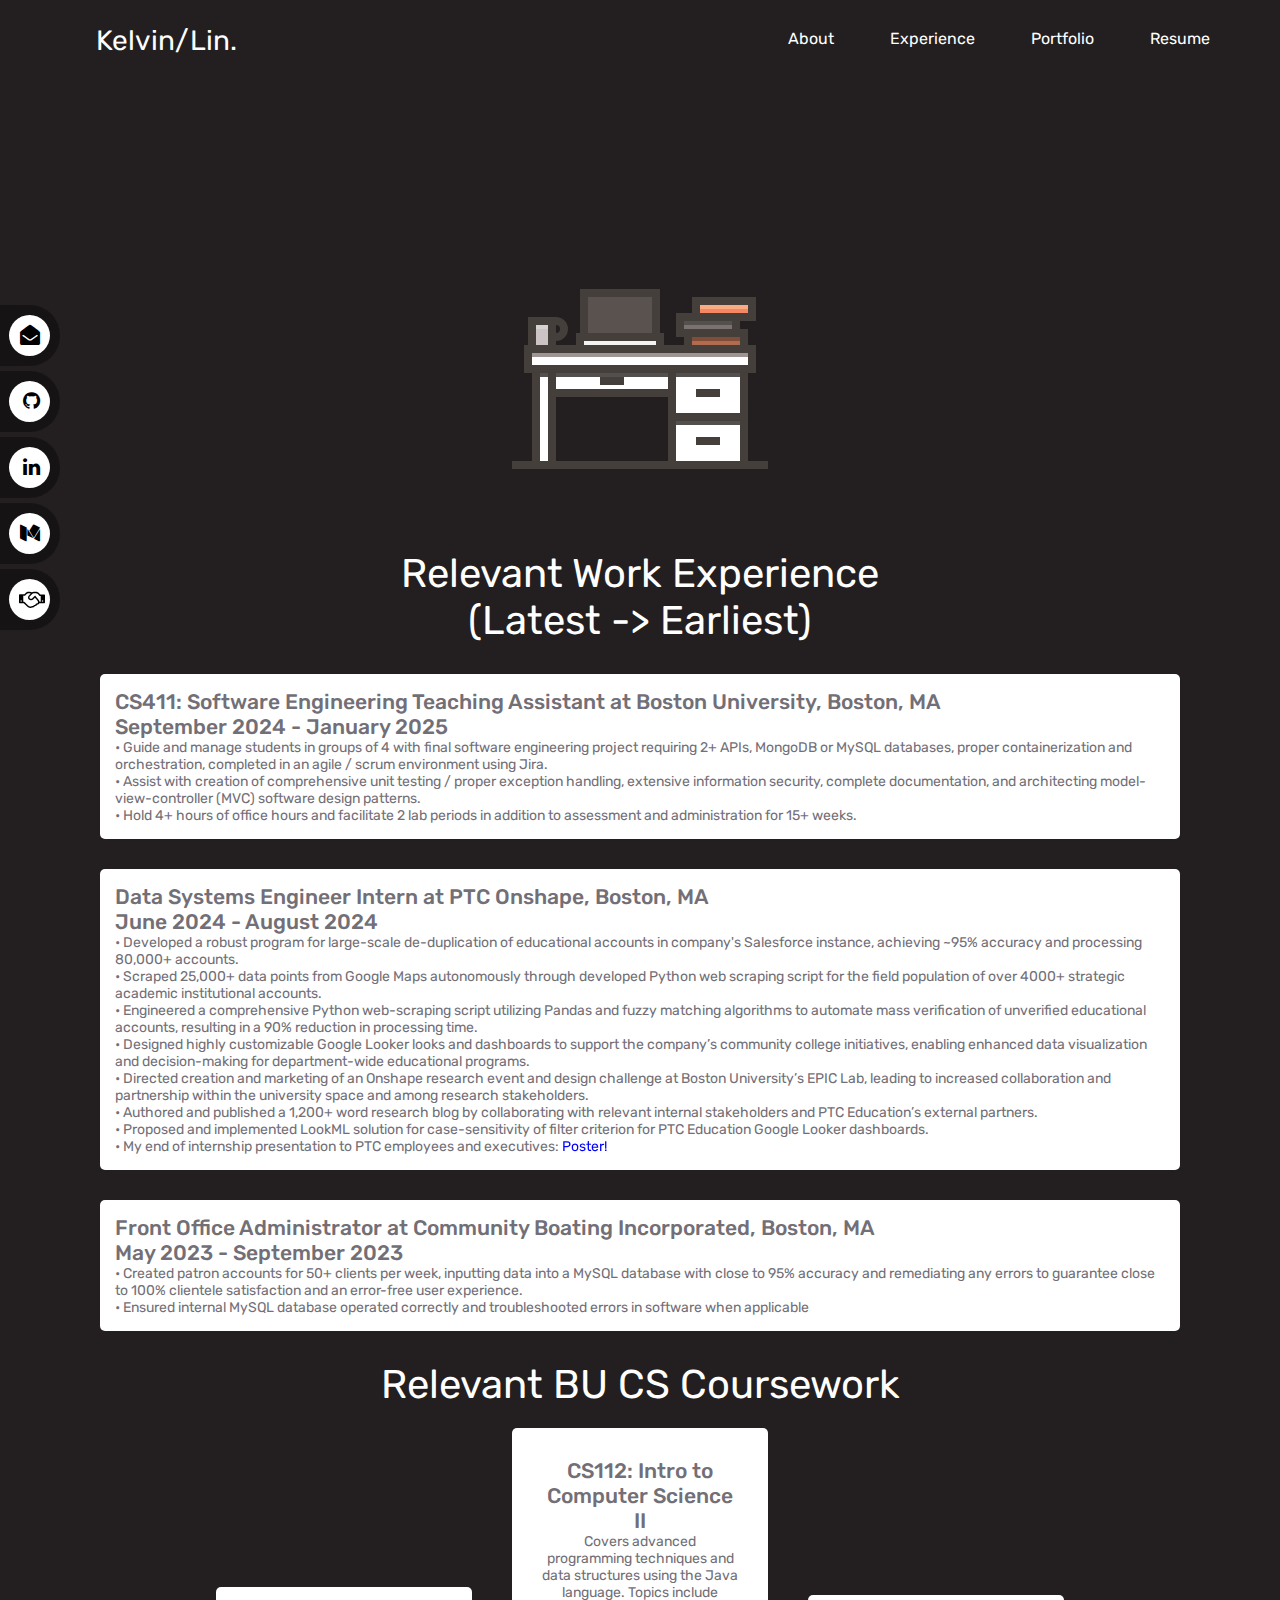
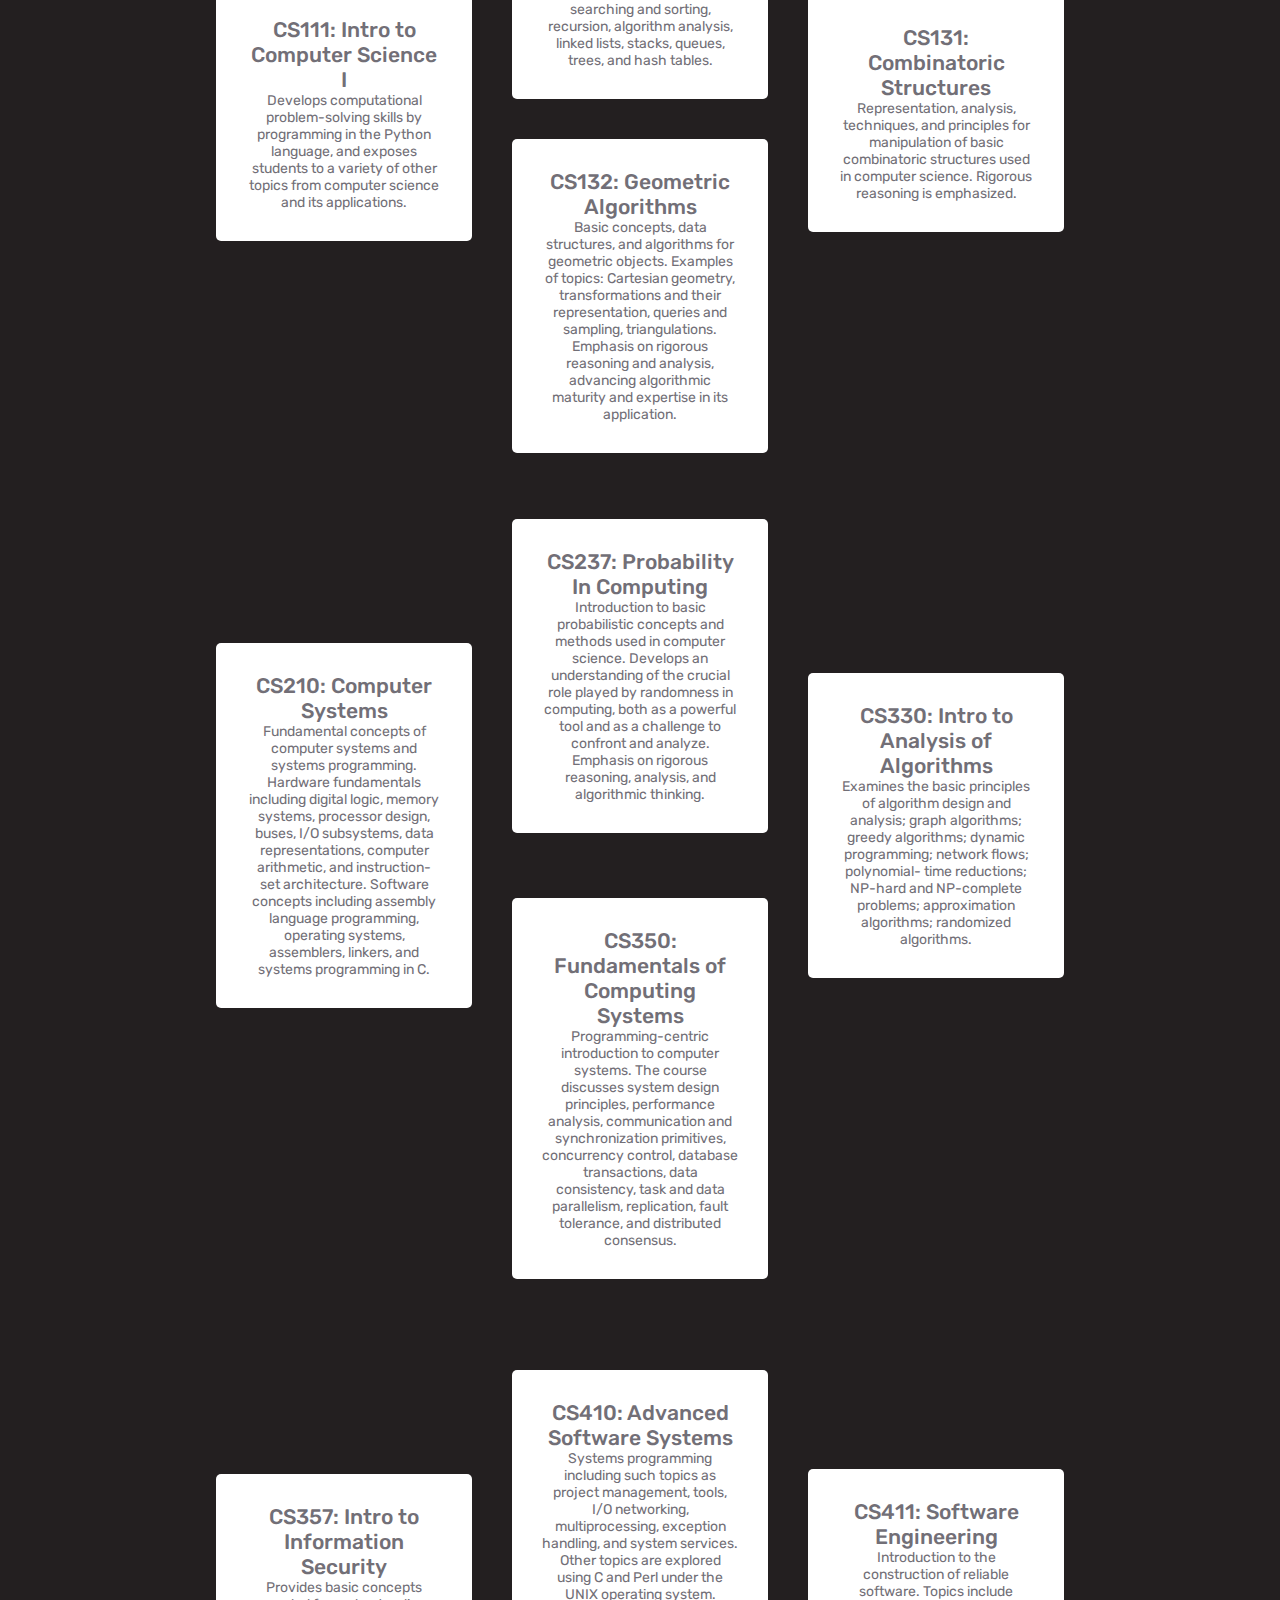
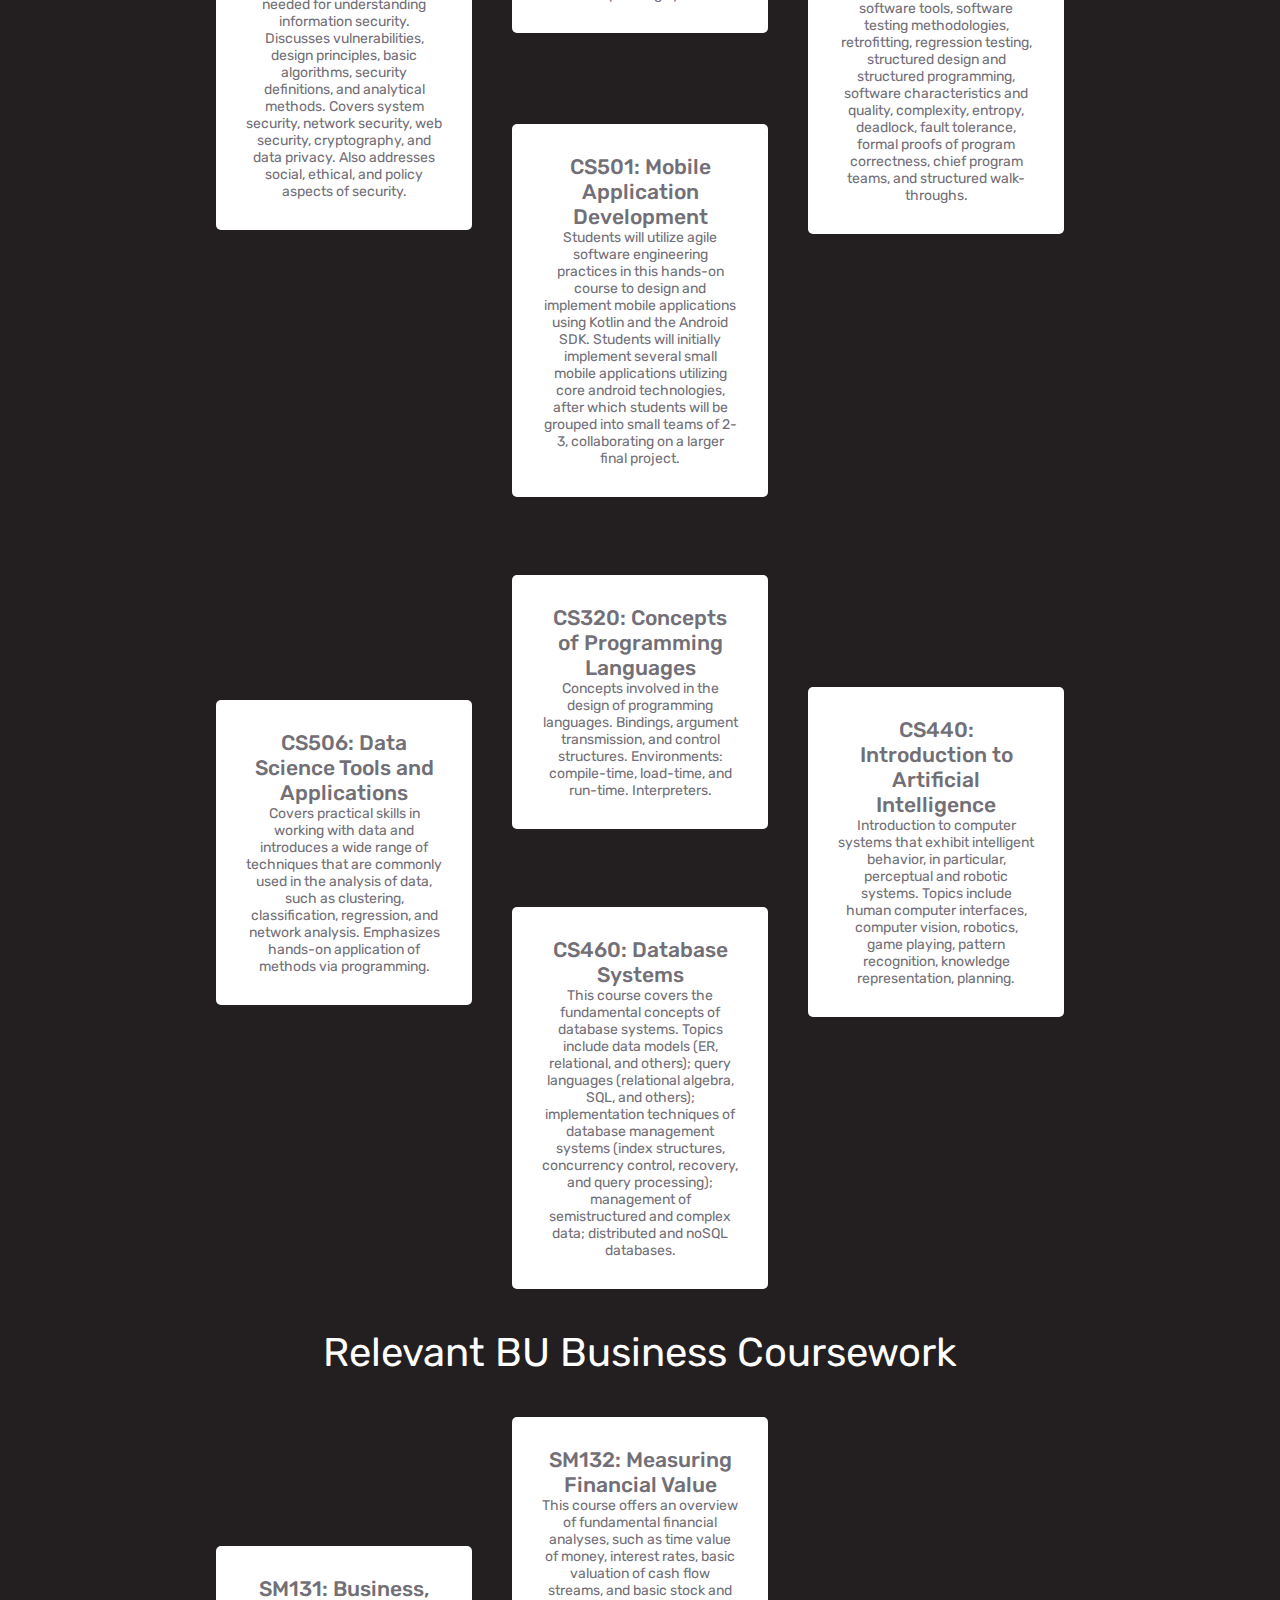
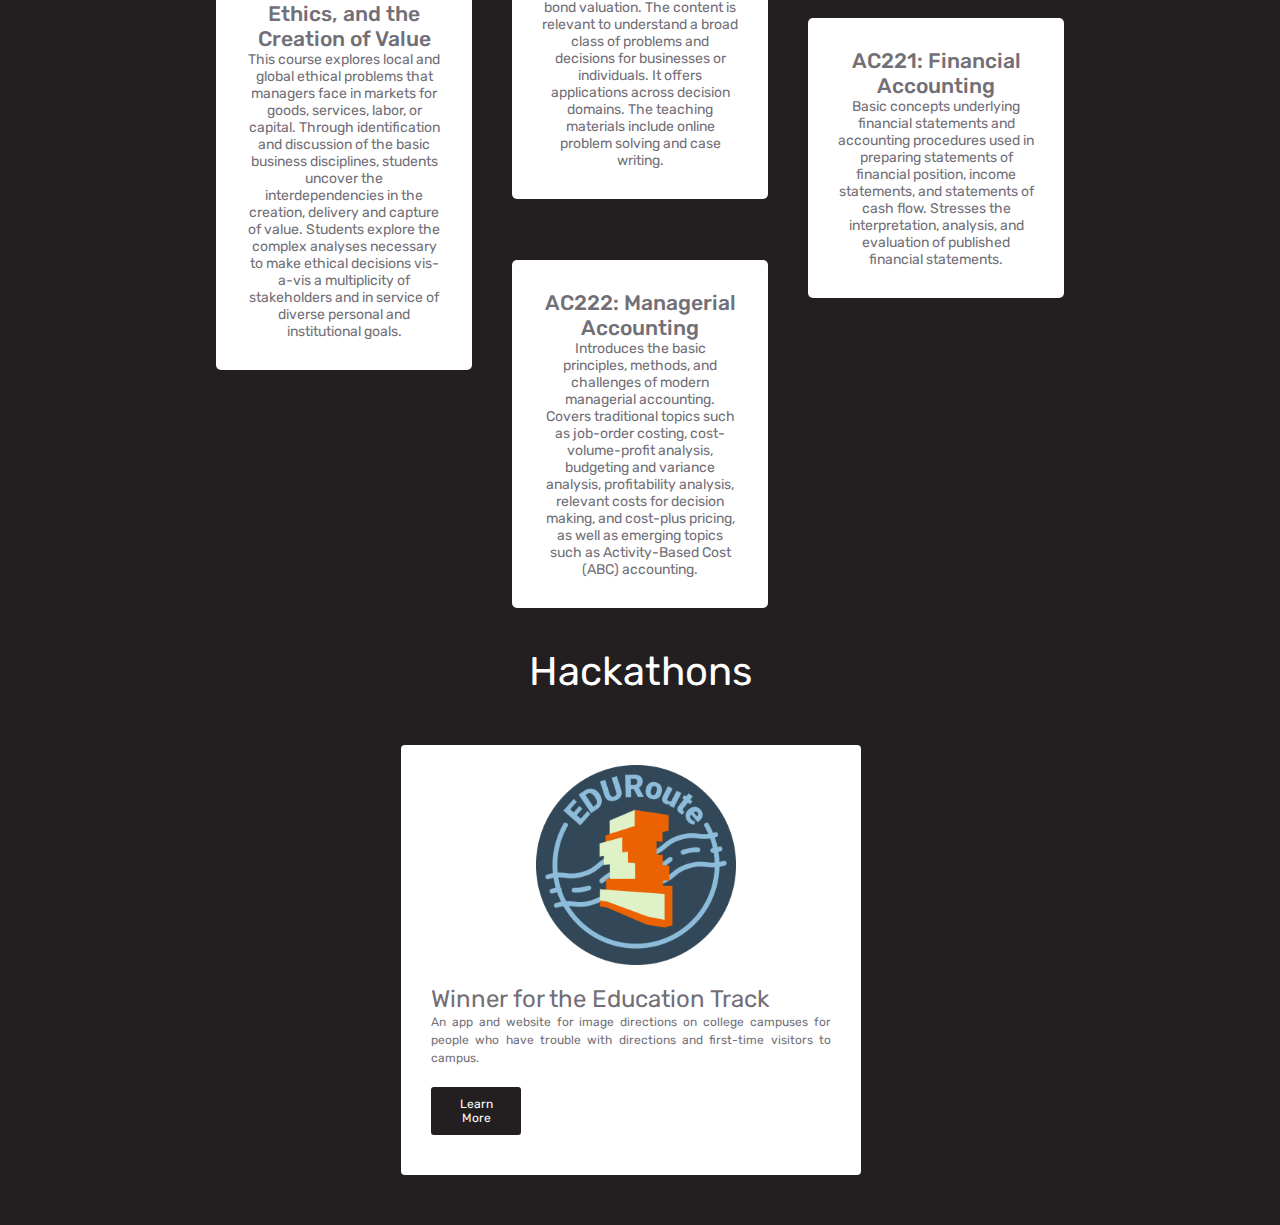
<file: experience.html>
<!DOCTYPE html>
<html>
    <head>
      <!-- Google tag (gtag.js) -->
<script async src="https://www.googletagmanager.com/gtag/js?id=G-7RBMQDHKVS"></script>
<script>
  window.dataLayer = window.dataLayer || [];
  function gtag(){dataLayer.push(arguments);}
  gtag('js', new Date());

  gtag('config', 'G-7RBMQDHKVS');
</script>
        <title>Experience</title>
        <link rel="icon" type="image/x-icon" href="resources/favicon_io/favicon.ico">
        <link href="./resources/css/index.css" type="text/css" rel="stylesheet">
        <link href="./resources/css/nav_bar.css" type="text/css" rel="stylesheet">
        <link rel="preconnect" href="https://fonts.googleapis.com">
        <link rel="preconnect" href="https://fonts.gstatic.com" crossorigin>
        <link href="https://fonts.googleapis.com/css2?family=Rubik&display=swap" rel="stylesheet">
        <link href=./resources/css/computer.css.map>
        <link href=./resources/css/computer.css>
        <link href="./resources/css/computer.css" type="text/css" rel="stylesheet">
        <link href="./resources/css/newton.css" type="text/css" rel="stylesheet">
        <link href="./resources/css/timeline.css.map">
        <link href="./resources/css/timeline.css">
        <link href="./resources/css/timeline.css" type="text/css" rel="stylesheet">
        <link href="./resources/css/timeline.css.map" type="text/css" rel="stylesheet">
        <link href="./resources/css/cards.css" type="text/css" rel="stylesheet">
        <link href="./resources/css/social_side.css" type="text/css" rel="stylesheet">
        <link href="./resources/css/desk.css" type="text/css" rel="stylesheet">
        <link href="./resources/css/experiencecards.css" type="text/css" rel="stylesheet">
        <link href="./resources/css/experience.css" type="text/css" rel="stylesheet">
        <link href="./resources/css/hackathoncards.css" type="text/css" rel="stylesheet">
        <link href="./resources/font-awesome-4.7.0/css/font-awesome.min.css" rel="stylesheet">
    </head>
    
    <nav class="social" style="z-index:30">
              <ul>
                  <li><a href="mailto:kelvin@bu.edu">Email<i class="fa fa-envelope-open"></i></a></li>
                <li><a href="https://github.com/KelvinLinBU">Github <i class="fa fa-github"></i></a></li>
                <li><a href="https://www.linkedin.com/in/kelvinlinbu/">Linkedin <i class="fa fa-linkedin"></i></a></li>
                <li><a href="https://medium.com/@kelvinlinBU">Medium <i class="fa fa-medium"></i></a></li>
                <li><a href="https://app.joinhandshake.com/stu/users/32590677">Handshake <i class="fa fa-handshake-o"></i></a></li>
                  </ul>
          </nav>
    <body>
        <div class="header">
            <div class="left-section">
                <a href="index.html">
                <button class="text-box-name">
                    Kelvin/Lin.
                </button>
                </a>
            </div>
            <div class="middle-section">
                    <a href="about.html">
                    <button class="About">
                        About
                    </button>  
                    </a>
                    <a href="experience.html">
                    <button class="Experience">
                        Experience
                    </button>
                    </a>
                    <a href="index.html#portfolio_section">
                    <button class="Portfolio">
                        Portfolio
                    </button>
                    </a>
                    <a href="./resources/Lin_Kelvin_Resume.pdf" download="Kelvin_Lin_Resume" class="Buttoncool">
                        Resume
                    </a>
            </div>
            <div class="right-section"></div>
    </div>
    <svg width="64" height="64" viewBox="0 0 64 64" fill="none" xmlns="http://www.w3.org/2000/svg">
        <g id="study">
        <rect width="64" height="64"/>
        <g id="smoke">
        <path id="smoke-2" d="M9 21L9.55279 19.8944C9.83431 19.3314 9.83431 18.6686 9.55279 18.1056L9 17L8.44721 15.8944C8.16569 15.3314 8.16569 14.6686 8.44721 14.1056L9 13" stroke="#ffffff"/>
        <path id="smoke-1" d="M6.5 22L7.05279 20.8944C7.33431 20.3314 7.33431 19.6686 7.05279 19.1056L6.5 18L5.94721 16.8944C5.66569 16.3314 5.66569 15.6686 5.94721 15.1056L6.5 14" stroke="#ffffff"/>
        </g>
        <g id="laptop">
        <rect id="laptop-base" x="17" y="28" width="20" height="3" fill="#F3F3F3" stroke="#453F3C" stroke-width="2"/>
        <rect id="laptop-screen" x="18" y="17" width="18" height="11" fill="#5A524E" stroke="#453F3C" stroke-width="2"/>
        <rect id="line-1" x="20" y="19" width="14" height="1" fill="#F78764"/>
        <rect id="line-2" x="20" y="21" width="14" height="1" fill="#F9AB82"/>
        <rect id="line-3" x="20" y="23" width="14" height="1" fill="#F78764"/>
        <rect id="line-4" x="20" y="25" width="14" height="1" fill="#F9AB82"/>
        </g>
        <g id="cup">
        <rect id="Rectangle 978" x="5" y="24" width="5" height="7" fill="#CCC4C4" stroke="#453F3C" stroke-width="2"/>
        <path id="Ellipse 416" d="M11 28C12.1046 28 13 27.1046 13 26C13 24.8954 12.1046 24 11 24" stroke="#453F3C" stroke-width="2"/>
        <rect id="Rectangle 996" x="6" y="25" width="3" height="1" fill="#D6D2D1"/>
        </g>
        <g id="books">
        <rect id="Rectangle 984" x="58" y="27" width="4" height="14" transform="rotate(90 58 27)" fill="#B16B4F" stroke="#453F3C" stroke-width="2"/>
        <rect id="Rectangle 985" x="56" y="23" width="4" height="14" transform="rotate(90 56 23)" fill="#797270" stroke="#453F3C" stroke-width="2"/>
        <rect id="Rectangle 986" x="60" y="19" width="4" height="14" transform="rotate(90 60 19)" fill="#F78764" stroke="#453F3C" stroke-width="2"/>
        <rect id="Rectangle 993" x="47" y="20" width="12" height="1" fill="#F9AB82"/>
        <rect id="Rectangle 994" x="43" y="24" width="12" height="1" fill="#54504E"/>
        <rect id="Rectangle 995" x="45" y="28" width="12" height="1" fill="#804D39"/>
        </g>
        <g id="desk">
        <rect id="Rectangle 973" x="4" y="31" width="56" height="5" fill="#ffffff" stroke="#453F3C" stroke-width="2"/>
        <rect id="Rectangle 987" x="10" y="36" width="30" height="6" fill="#ffffff" stroke="#453F3C" stroke-width="2"/>
        <rect id="Rectangle 975" x="6" y="36" width="4" height="24" fill="#ffffff" stroke="#453F3C" stroke-width="2"/>
        <rect id="Rectangle 974" x="40" y="36" width="18" height="24" fill="#ffffff" stroke="#453F3C" stroke-width="2"/>
        <line id="Line 129" x1="40" y1="48" x2="58" y2="48" stroke="#453F3C" stroke-width="2"/>
        <line id="Line 130" x1="22" y1="39" x2="28" y2="39" stroke="#453F3C" stroke-width="2"/>
        <line id="Line 142" x1="46" y1="42" x2="52" y2="42" stroke="#453F3C" stroke-width="2"/>
        <line id="Line 131" x1="46" y1="54" x2="52" y2="54" stroke="#453F3C" stroke-width="2"/>
        <rect id="Rectangle 988" x="11" y="37" width="28" height="1" fill="#54504E"/>
        <rect id="Rectangle 992" x="5" y="32" width="54" height="1" fill="#9E9492"/>
        <rect id="Rectangle 989" x="7" y="37" width="2" height="1" fill="#54504E"/>
        <rect id="Rectangle 990" x="41" y="37" width="16" height="1" fill="#54504E"/>
        <rect id="Rectangle 991" x="41" y="49" width="16" height="1" fill="#54504E"/>
        <line id="Line 143" y1="60" x2="64" y2="60" stroke="#453F3C" stroke-width="2"/>
        </g>
        </g>
        </svg>
        <div class="experiencecardscontainer1">
          
          
          <p class="university_coursework">
            Relevant Work Experience <br> (Latest -> Earliest)
          </p>
          <div class="workbox">
            <h2>CS411: Software Engineering Teaching Assistant at Boston University, Boston, MA <br> September 2024 - January 2025</h2>
            <p>
              • Guide and manage students in groups of 4 with final software engineering project requiring 2+ APIs, MongoDB or MySQL databases, proper containerization and orchestration, completed in an agile / scrum environment using Jira.<br>
• Assist with creation of comprehensive unit testing / proper exception handling, extensive information security, complete documentation, and architecting model-view-controller (MVC) software design patterns. <br>
• Hold 4+ hours of office hours and facilitate 2 lab periods in addition to assessment and administration for 15+ weeks.<br>
            </p>
            
          </div>
          
          <div class="workbox">
            <h2>Data Systems Engineer Intern at PTC Onshape, Boston, MA <br> June 2024 - August 2024</h2>
            <p>
              • Developed a robust program for large-scale de-duplication of educational accounts in company's Salesforce instance,
achieving ~95% accuracy and processing 80,000+ accounts. <br>
• Scraped 25,000+ data points from Google Maps autonomously through developed Python web scraping script for the
field population of over 4000+ strategic academic institutional accounts. <br>
• Engineered a comprehensive Python web-scraping script utilizing Pandas and fuzzy matching algorithms to automate
mass verification of unverified educational accounts, resulting in a 90% reduction in processing time.<br>
• Designed highly customizable Google Looker looks and dashboards to support the company’s community college
initiatives, enabling enhanced data visualization and decision-making for department-wide educational programs.<br>
• Directed creation and marketing of an Onshape research event and design challenge at Boston University’s EPIC Lab,
leading to increased collaboration and partnership within the university space and among research stakeholders.<br>
• Authored and published a 1,200+ word research blog by collaborating with relevant internal stakeholders and PTC
Education’s external partners.<br>
• Proposed and implemented LookML solution for case-sensitivity of filter criterion for PTC Education Google Looker dashboards. <br>
• My end of internship presentation to PTC employees and executives: <a href="resources/images/KelvinLinInternExpoPoster.png" download="KelvinLinExpoPoster.png" style="color: blue; cursor: pointer;position: relative; z-index: 1000;">Poster!</a>

            </p>
            
          </div>
          <div class="workbox">
            <h2>Front Office Administrator at Community Boating Incorporated, Boston, MA <br>
              
              May 2023 - September 2023 </h2>
            <p>
              • Created patron accounts for 50+ clients per week, inputting data into a MySQL database with close to 95% accuracy
and remediating any errors to guarantee close to 100% clientele satisfaction and an error-free user experience. <br>
• Ensured internal MySQL database operated correctly and troubleshooted errors in software when applicable
            </p>
            
          </div>
         
        </div>
        
        <div class="experiencecardscontainer">
          
          
          <p class="university_coursework">
            Relevant BU CS Coursework
          </p>
        <div class="row1-container">
            <div class="box box-down cyan">
              <h2>CS111: Intro to Computer Science I</h2>
              <p>Develops computational problem-solving skills by programming in the Python language, and exposes students to a variety of other topics from computer science and its applications.</p>
              
            </div>
        
            <div class="box red">
              <h2>CS112: Intro to Computer Science II</h2>
              <p>Covers advanced programming techniques and data structures using the Java language. Topics include searching and sorting, recursion, algorithm analysis, linked lists, stacks, queues, trees, and hash tables.</p>
              
            </div>
        
            <div class="box box-down blue">
              <h2>CS131: Combinatoric Structures</h2>
              <p>Representation, analysis, techniques, and principles for manipulation of basic combinatoric structures used in computer science. Rigorous reasoning is emphasized.</p>
            
            </div>
          </div>
          <div class="row2-container">
            <div class="box orange">
              <h2>CS132: Geometric Algorithms</h2>
              <p>Basic concepts, data structures, and algorithms for geometric objects. Examples of topics: Cartesian geometry, transformations and their representation, queries and sampling, triangulations. Emphasis on rigorous reasoning and analysis, advancing algorithmic maturity and expertise in its application.</p>
              
            </div>
          </div>
        </div>
        <div class="experiencecardscontainer">
          <div class="row1-container">
              <div class="box box-down cyan">
                <h2>CS210: Computer Systems</h2>
                <p>Fundamental concepts of computer systems and systems programming. Hardware fundamentals including digital logic, memory systems, processor design, buses, I/O subsystems, data representations, computer arithmetic, and instruction- set architecture. Software concepts including assembly language programming, operating systems, assemblers, linkers, and systems programming in C.</p>
                
              </div>
          
              <div class="box red">
                <h2>CS237: Probability In Computing</h2>
                <p>Introduction to basic probabilistic concepts and methods used in computer science. Develops an understanding of the crucial role played by randomness in computing, both as a powerful tool and as a challenge to confront and analyze. Emphasis on rigorous reasoning, analysis, and algorithmic thinking.</p>
                
              </div>
          
              <div class="box box-down blue">
                <h2>CS330: Intro to Analysis of Algorithms</h2>
                <p>Examines the basic principles of algorithm design and analysis; graph algorithms; greedy algorithms; dynamic programming; network flows; polynomial- time reductions; NP-hard and NP-complete problems; approximation algorithms; randomized algorithms.</p>
                
              </div>
            </div>
            <div class="row2-container">
              <div class="box orange">
                <h2>CS350: Fundamentals of Computing Systems</h2>
                <p>Programming-centric introduction to computer systems. The course discusses system design principles, performance analysis, communication and synchronization primitives, concurrency control, database transactions, data consistency, task and data parallelism, replication, fault tolerance, and distributed consensus.</p>
                
              </div>
            </div>
          </div>
          <div class="experiencecardscontainer">
            <div class="row1-container">
                <div class="box box-down cyan">
                  <h2>CS357: Intro to Information Security</h2>
                  <p>Provides basic concepts needed for understanding information security. Discusses vulnerabilities, design principles, basic algorithms, security definitions, and analytical methods. Covers system security, network security, web security, cryptography, and data privacy. Also addresses social, ethical, and policy aspects of security.</p>
                  
                </div>
            
                <div class="box red">
                  <h2>CS410: Advanced Software Systems</h2>
                  <p>Systems programming including such topics as project management, tools, I/O networking, multiprocessing, exception handling, and system services. Other topics are explored using C and Perl under the UNIX operating system. </p>
                  
                </div>
            
                <div class="box box-down blue">
                  <h2>CS411: Software Engineering</h2>
                  <p>Introduction to the construction of reliable software. Topics include software tools, software testing methodologies, retrofitting, regression testing, structured design and structured programming, software characteristics and quality, complexity, entropy, deadlock, fault tolerance, formal proofs of program correctness, chief program teams, and structured walk-throughs.</p>
                  
                </div>
              </div>
              <div class="row2-container">
                <div class="box orange">
                  <h2>CS501: Mobile Application Development</h2>
                  <p>Students will utilize agile software engineering practices in this hands-on course to design and
                    implement mobile applications using Kotlin and the Android SDK. Students will initially
                    implement several small mobile applications utilizing core android technologies, after which
                    students will be grouped into small teams of 2-3, collaborating on a larger final project.</p>
                 
                </div>
              </div>
            </div>
            <div class="experiencecardscontainer">
              <div class="row1-container">
                  <div class="box box-down cyan">
                    <h2>CS506: Data Science Tools and Applications</h2>
                    <p>Covers practical skills in working with data and introduces a wide range of techniques that are commonly used in the analysis of data, such as clustering, classification, regression, and network analysis. Emphasizes hands-on application of methods via programming.</p>
                    
                  </div>
              
                  <div class="box red">
                    <h2>CS320: Concepts of Programming Languages</h2>
                    <p>Concepts involved in the design of programming languages. Bindings, argument transmission, and control structures. Environments: compile-time, load-time, and run-time. Interpreters.</p>
                    
                  </div>
              
                  <div class="box box-down blue">
                    <h2>CS440: Introduction to Artificial Intelligence</h2>
                    <p>Introduction to computer systems that exhibit intelligent behavior, in particular, perceptual and robotic systems. Topics include human computer interfaces, computer vision, robotics, game playing, pattern recognition, knowledge representation, planning.</p>
                    
                  </div>
                </div>
                <div class="row2-container">
                  <div class="box orange">
                    <h2>CS460: Database Systems</h2>
                    <p>This course covers the fundamental concepts of database systems. Topics include
                      data models (ER, relational, and others); query languages (relational algebra, SQL,
                      and others); implementation techniques of database management systems (index
                      structures, concurrency control, recovery, and query processing); management of
                      semistructured and complex data; distributed and noSQL databases.</p>
                    
                  </div>
                </div>
              </div>
              <div class="experiencecardscontainer">
                <p class="university_coursework" style="margin-top: 20px;">
                  Relevant BU Business Coursework
                </p>
              <div class="row1-container">
                  <div class="box box-down cyan">
                    <h2>SM131: Business, Ethics, and the Creation of Value</h2>
                    <p>This course explores local and global ethical problems that managers face in markets for goods, services, labor, or capital. Through identification and discussion of the basic business disciplines, students uncover the interdependencies in the creation, delivery and capture of value. Students explore the complex analyses necessary to make ethical decisions vis-a-vis a multiplicity of stakeholders and in service of diverse personal and institutional goals.</p>
                    
                  </div>
              
                  <div class="box red">
                    <h2>SM132: Measuring Financial Value</h2>
                    <p>This course offers an overview of fundamental financial analyses, such as time value of money, interest rates, basic valuation of cash flow streams, and basic stock and bond valuation. The content is relevant to understand a broad class of problems and decisions for businesses or individuals. It offers applications across decision domains. The teaching materials include online problem solving and case writing.</p>
                    
                  </div>
              
                  <div class="box box-down blue">
                    <h2>AC221: Financial Accounting</h2>
                    <p>Basic concepts underlying financial statements and accounting procedures used in preparing statements of financial position, income statements, and statements of cash flow. Stresses the interpretation, analysis, and evaluation of published financial statements.

                    </p>
                  
                  </div>
                </div>
                <div class="row2-container">
                  <div class="box orange">
                    <h2>AC222: Managerial Accounting</h2>
                    <p>Introduces the basic principles, methods, and challenges of modern managerial accounting. Covers traditional topics such as job-order costing, cost-volume-profit analysis, budgeting and variance analysis, profitability analysis, relevant costs for decision making, and cost-plus pricing, as well as emerging topics such as Activity-Based Cost (ABC) accounting.</p>
                    
                  </div>
                </div>
              </div>
              <p class="university_coursework" style="margin-top: 20px;">
                Hackathons
              </p>
              <div class="hackcontainer">
                <div class="hacksquare">
                  <img src="./resources/images/eduroute logo.png" style="height:200px; margin-right: 125px; margin-top: 20px;;">
               <div class="hackh1">Winner for the Education Track</div>
                  <p class="hackp">An app and website for image directions on college campuses for people who have trouble with directions and first-time visitors to campus.</p>
        
               <div><a href="https://devpost.com/software/eduroute" target="_" class="hackbutton">Learn More</a></div>
                </div>
                
                
                
                </div>
                
                  
                
                
              </div> 
              <script>
                var animateButton = function(e) {
                    
                    // Reset animation
                    e.target.classList.remove('animate');
        
                    // Trigger the animation
                    e.target.classList.add('animate');
                    setTimeout(function() {
                        e.target.classList.remove('animate');
                    }, 700);
                };
        
                // Attach the event listener to the button(s)
                var bubblyButtons = document.getElementsByClassName('Buttoncool');
        
                for (var i = 0; i < bubblyButtons.length; i++) {
                    bubblyButtons[i].addEventListener('click', animateButton);
                }
            </script>   
    </body>
</file>
<file: resources/css/index.css>
.computer{
  position: absolute;

  width: 500px;
  height: 500px;
  z-index: 30;
}
.portfolio_text{
  font-family: Rubik;
  font-size: 60px;
  color:#ffffff;
  text-align: center;
  margin-top: 105px;
}

.computer_text{
  font-size: 30px;
  color: white;
  font-family: Rubik;
  margin-top: 600px;
  text-align: center;
  width:100%;
  padding-right: 75px;
  padding-left: 75px;
  height: 250px;
  
}

#down {
  margin-top: 100%;
  padding-bottom: 25%;
  scroll-behavior: smooth;
 }
</file>
<file: resources/css/nav_bar.css>
.header {
    height: 80px;
    display: flex;
    flex-direction: row;
    justify-content: space-between;
    width: 100%;
    background: #231f20;
    position: fixed;
    top: 0;
    left: 0;
    right: 0;
    z-index: 100;
    padding: 0 20px;
    box-sizing: border-box;
}

.left-section {
    display: flex;
    align-items: center;
    color: white;
    margin-right: auto; /* Pushes the middle-section to the right */
}

.middle-section {
    flex: 1 1 auto; /* Allows to grow and shrink */
    display: flex;
    align-items: center;
    color: white;
    justify-content: center; /* Center the content */
    margin-left: 520px; /* Add margin between left and middle sections */
    margin-right: 20px; /* Add margin between middle and right sections */
}

.right-section {
    display: flex;
    align-items: center;
    justify-content: center;
    color: white;
    margin-left: auto; /* Pushes the right-section to the end */
}

/* Responsive adjustments */
@media screen and (max-width: 1200px) {
    .middle-section {
        margin-left: 10px; /* Reduce margin on smaller screens */
        margin-right: 10px;
    }
    
    .header {
        padding: 0 10px; /* Reduce padding for smaller screens */
    }
}

@media screen and (max-width: 480px) {
    .middle-section {
        margin-left: 5px; /* Further reduce margin on very small screens */
        margin-right: 5px;
    }
}

.text-box-name {
    margin-left: 50px;
    font-size: 28px; 
    font-family: Rubik;
    vertical-align: left;
    border: 0px;
    color: rgb(255, 255, 255);
    padding-left: 10px;
    padding-right: 5px;
    background: #231f20;
    height: 40px;
    width: 187.91px;
    cursor: pointer;
    position: relative; /* Required for the before pseudo-element */
    overflow: hidden; /* Ensures the underline stays within bounds */
    transition: color .3s; /* Smooth transition for the color */
}

.text-box-name:active {
    color: rgb(192, 192, 192); /* Color change on active state */
}

/* Hover underline effect */
.text-box-name:before {
    content: "";
    position: absolute;
    inset: calc(100% - 3px) 0 0 0; /* 3px = the thickness of the underline */
    background: #ce4f20; /* The color of the underline */
    scale: 0 1; /* Start with no scale on X-axis */
    transition: scale .3s, translate 0s .3s; /* Animation properties */
}

.text-box-name:hover:before {
    scale: 1; /* Expand the underline */
    translate: 0; /* Reset translation */
    transition: .3s; /* Timing for the animation */
}



.About {
    font-family: Rubik;
    font-size: 16px;
    color: white;
    margin-right: 20px;
    background: #231f20;
    border: none;
    cursor: pointer;
    padding: 0 .5em .25em;
    position: relative; /* Required for the before pseudo-element */
    overflow: hidden;   /* Required for the before pseudo-element */
    transition: color .3s; /* Smooth transition for the color */
}

.About:hover {
    color: #fff; /* Change text color on hover */
}

.About:before {
    content: "";
    position: absolute;
    inset: calc(100% - 3px) 0 0 0; /* 3px = the thickness */
    background: #ce4f20; /* the color of the underline */
    scale: 0 1; /* Start with no scale on X-axis */
    transition: scale .3s, translate 0s .3s; /* Animation properties */
}

.About:hover:before {
    scale: 1; /* Expand the underline */
    translate: 0; /* Reset translation */
    transition: .3s; /* Timing for the animation */
}

.About:active {
    color: rgb(192, 192, 192); /* Color change on active state */
}



.Contact{
    font-family: Rubik;
    font-size: 16px;
    color: white;
   
    margin-left: 20px;
    margin-right: 20px;
    background: #231f20;
    border:none;
    cursor: pointer;
}

.Contact:active{
    color: rgb(192, 192, 192);
}

body {
    font-size: 16px;
    font-family: 'Helvetica', 'Arial', sans-serif;
    text-align: center;
    background-color: #f8faff;
}

.Buttoncool {
    font-family: Rubik;
    font-size: 16px;
    color: white;
    background: #231f20;
    border: none;
    cursor: pointer;
    padding: 0 .5em .25em;
    position: relative;
    overflow: hidden;
    margin-left: 20px;
    margin-right: 20px;
    transition: color .3s, transform 0.3s;
}

.Buttoncool:focus {
    outline: 0;
}

.Buttoncool:active {
    color: rgb(192, 192, 192); /* Color change on active state */
    transform: scale(0.9); /* Scale down slightly when active */
}

/* Full underline animation with transition */
.Buttoncool:before {
    content: "";
    position: absolute;
    inset: calc(100% - 3px) 0 0 0; /* 3px = thickness of the underline */
    background: #ce4f20; /* Color of the underline */
    scale: 0 1; /* Initial scale, hidden */
    transition: scale .3s, translate 0s .3s; /* Added transition for smooth animation */
}

.Buttoncool:hover:before {
    scale: 1; /* Expand the underline */
    translate: 0; /* Reset translation */
    transition: .3s; /* Timing for the animation */
}

/* Bubble animation */
.Buttoncool:before,
.Buttoncool:after {
    position: absolute;
    content: '';
    display: block;
    width: 140%;
    height: 100%;
    left: -20%;
    z-index: 30; /* Ensure bubbles are visible behind text */
    transition: all ease-in-out 0.5s;
    background-repeat: no-repeat;
}

.Buttoncool:before {
    display: none;
    top: -75%;
    background-image: radial-gradient(circle, #ffffff 20%, transparent 20%),
      radial-gradient(circle, transparent 20%, #ffffff 20%, transparent 30%),
      radial-gradient(circle, #ffffff 20%, transparent 20%),
      radial-gradient(circle, #ffffff 20%, transparent 20%),
      radial-gradient(circle, transparent 10%, #ffffff 15%, transparent 20%),
      radial-gradient(circle, #ffffff 20%, transparent 20%),
      radial-gradient(circle, #ffffff 20%, transparent 20%),
      radial-gradient(circle, #ffffff 20%, transparent 20%),
      radial-gradient(circle, #ffffff 20%, transparent 20%);
    background-size: 10% 10%, 20% 20%, 15% 15%, 20% 20%, 18% 18%, 10% 10%,
      15% 15%, 10% 10%, 18% 18%;
}

.Buttoncool:after {
    display: none;
    bottom: -75%;
    background-image: radial-gradient(circle, #ffffff 20%, transparent 20%),
      radial-gradient(circle, #ffffff 20%, transparent 20%),
      radial-gradient(circle, transparent 10%, #ffffff 15%, transparent 20%),
      radial-gradient(circle, #ffffff 20%, transparent 20%),
      radial-gradient(circle, #ffffff 20%, transparent 20%),
      radial-gradient(circle, #ffffff 20%, transparent 20%);
    background-size: 15% 15%, 20% 20%, 18% 18%, 20% 20%, 15% 15%, 10% 10%,
      20% 20%;
}

.Buttoncool:hover:before,
.Buttoncool:hover:after {
    display: block; /* Show bubbles on hover */
}

.Buttoncool.animate:before {
    display: block;
    animation: topBubbles ease-in-out 0.75s forwards;
}

.Buttoncool.animate:after {
    display: block;
    animation: bottomBubbles ease-in-out 0.75s forwards;
}

@keyframes topBubbles {
    0% {
        background-position: 5% 90%, 10% 90%, 10% 90%, 15% 90%, 25% 90%, 25% 90%,
          40% 90%, 55% 90%, 70% 90%;
    }
    50% {
        background-position: 0% 80%, 0% 20%, 10% 40%, 20% 0%, 30% 30%, 22% 50%,
          50% 50%, 65% 20%, 90% 30%;
    }
    100% {
        background-position: 0% 70%, 0% 10%, 10% 30%, 20% -10%, 30% 20%, 22% 40%,
          50% 40%, 65% 10%, 90% 20%;
        background-size: 0% 0%, 0% 0%, 0% 0%, 0% 0%, 0% 0%, 0% 0%;
    }
}

@keyframes bottomBubbles {
    0% {
        background-position: 10% -10%, 30% 10%, 55% -10%, 70% -10%, 85% -10%,
          70% -10%, 70% 0%;
    }
    50% {
        background-position: 0% 80%, 20% 80%, 45% 60%, 60% 100%, 75% 70%, 95% 60%,
          105% 0%;
    }
    100% {
        background-position: 0% 90%, 20% 90%, 45% 70%, 60% 110%, 75% 80%, 95% 70%,
          110% 10%;
        background-size: 0% 0%, 0% 0%, 0% 0%, 0% 0%, 0% 0%, 0% 0%;
    }
}

.Experience{
    font-family: Rubik;
    font-size: 16px;
    color: white;
    margin-left: 20px;
    margin-right: 20px;
    background: #231f20;
    border:none;
    cursor: pointer;
}

.Experience:active{
    color: rgb(192, 192, 192);
}

.Portfolio{
    font-family: Rubik;
    font-size: 16px;
    color: white;
    margin-right:20px;
    margin-left:20px;
    
    background: #231f20;
    border:none;
    cursor: pointer;
}

.Portfolio:active{
    color: rgb(192, 192, 192);
}

  .resumedownload{
    font-family: Rubik;
    font-size: 16px;
    color: white;
   
    margin-left: 20px;
    
    background-color: #231f20;
    border:none;
    cursor: pointer;
  }

  .resumedownload:active{
    color: rgb(192, 192, 192);
}

.Contact, .Experience, .Portfolio, .resumedownload {
    font-family: Rubik;
    font-size: 16px;
    color: white;
    background: #231f20;
    border: none;
    cursor: pointer;
    padding: 0 .5em .25em;
    position: relative; /* Required for the before pseudo-element */
    overflow: hidden;   /* Required for the before pseudo-element */
    transition: color .3s; /* Smooth transition for the color */
}

.Contact {
    margin-left: 20px;
    margin-right: 20px;
}

.Experience {
    margin-left: 20px;
    margin-right: 20px;
}

.Portfolio {
    margin-left: 20px;
    margin-right: 20px;
}

.resumedownload {
    margin-left: 20px;
}

.Contact:hover, .Experience:hover, .Portfolio:hover, .resumedownload:hover {
    color: #fff; /* Change text color on hover */
}

.Contact:before, .Experience:before, .Portfolio:before, .resumedownload:before {
    content: "";
    position: absolute;
    inset: calc(100% - 3px) 0 0 0; /* 3px = the thickness */
    background: #ce4f20; /* the color of the underline */
    scale: 0 1; /* Start with no scale on X-axis */
    transition: scale .3s, translate 0s .3s; /* Animation properties */
}

.Contact:hover:before, .Experience:hover:before, .Portfolio:hover:before, .resumedownload:hover:before {
    scale: 1; /* Expand the underline */
    translate: 0; /* Reset translation */
    transition: .3s; /* Timing for the animation */
}

.Contact:active, .Experience:active, .Portfolio:active, .resumedownload:active {
    color: rgb(192, 192, 192); /* Color change on active state */
}

.Buttoncool:before, .Experience:before, .Portfolio:before, .resumedownload:before {
    content: "";
    position: absolute;
    inset: calc(100% - 3px) 0 0 0; /* 3px = the thickness */
    background: #ce4f20; /* the color of the underline */
    scale: 0 1; /* Start with no scale on X-axis */
    transition: scale .3s, translate 0s .3s; /* Animation properties */
}

.Buttoncool:hover:before{
    scale: 1; /* Expand the underline */
    translate: 0; /* Reset translation */

}
</file>
<file: resources/css/computer.css>
* html .clearfix {
  zoom: 1;
} /* IE6 */
*:first-child + html .clearfix {
  zoom: 1;
} /* IE7 */
.clearfix:before,
.clearfix:after {
  content: "";
  display: table;
}

.clearfix:after {
  clear: both;
}

.clearfix {
  zoom: 1; /* For IE 6/7 (trigger hasLayout) */
}

* {
  margin: 0;
  padding: 0;
  border: 0;
  box-sizing: border-box;
  -webkit-font-smoothing: antialiased;
}

a, a:hover, a:focus, a:active {
  text-decoration: none !important;
  outline: none;
}

.npd {
  padding: 0;
}

ul, li {
  padding: 0;
  margin: 0;
  list-style: none;
}

a:hover {
  opacity: 0.7;
  color: white;
}

body {
  font-size: 14px;
  color: black;
  z-index: 30;
}

.clear {
  clear: both;
}

img {
  max-width: 100%;
}

h1, h2, h3, h4 {
  padding: 0;
  margin: 0;
}

.wrap {
  width: 100%;
  height: 100vh;
  position: relative;
  background-color: #22262b;
  display: flex;
  justify-content: center;
  align-items: center;
  
}

.comp {
  width: 100%; /* Ensure the element takes up the full width of its container */
  max-width: 875px; /* Set a max-width to prevent it from stretching too wide */
  height: 250px;
  text-align: center;
  margin: 0px auto 100px auto; /* Vertically center and set equal auto margins for horizontal centering */
  padding-right: 0; /* Remove the padding-right since we are centering the element */
}


.comp .monitor {
  width: 275px;
  height: 181px;
  display: block;
  margin: 0 auto;
  border-radius: 10px 10px 0px 0px;
  padding: 9px;
  border: solid 1px #e0e2e2;
  background-color: black;
  
}
.comp .mid {
  float: left;
  display: block;
  height: 100%;
  position: relative;
  background-color: #abadc6;
  width: 50%;
}
.comp .mid.codigo {
  background-color: #22262b;
}
.comp .site {
  overflow: hidden;
  position: absolute;
  width: 105px;
  height: 138px;
  bottom: 0;
  right: 0;
}
.comp .site .topbar {
  width: 100%;
}
.comp .site .cerrar {
  width: 100%;
  padding: 3px;
  line-height: 0;
  display: flex;
  align-items: center;
  justify-content: flex-start;
  border-radius: 4px 4px 0px 0px;
  background-color: #afa895;
}
.comp .site .cerrar > div {
  display: inline-block;
  width: 2px;
  height: 2px;
  border-radius: 50%;
  background: white;
  margin: 0px 1px;
}
.comp .site .inhead {
  padding: 2px;
  height: 5px;
  background-color: #ddd8cf;
}
.comp .site .inhead .item {
  width: 10px;
  height: 1px;
  background-color: #d1c9bf;
  margin: 0 1px;
  display: block;
  float: left;
}
.comp .txr {
  text-align: right;
}
.comp .txr .item {
  float: right;
}
.comp .inslid {
  width: 100%;
  height: 33px;
  background-color: #efebe2;
}
.comp .incont {
  padding-top: 10px;
  background: #fefaf0;
}
.comp .incont .item {
  background-color: #d1c9bf;
  width: 53px;
  height: 2px;
  display: block;
  margin: 0 auto;
  margin-top: 1px;
}
.comp .incont .item:nth-child(1) {
  width: 20px;
}
.comp .incont .item:nth-child(2) {
  margin-top: 3px;
  width: 41px;
}
.comp .incont .item:nth-child(3) {
  width: 32px;
}
.comp .incont .item:nth-child(4) {
  width: 23px;
}
.comp .incont .wid {
  width: 100%;
  padding: 8px 1px;
}
.comp .incont .wid .itwid {
  width: 33.333%;
  float: left;
  height: 26px;
  padding: 0px 3px;
}
.comp .incont .wid .itwid > div {
  width: 100%;
  height: 100%;
  background-color: #f5f1e6;
  position: relative;
}
.comp .incont .wid .itwid > div .contfoot {
  position: absolute;
  bottom: 0;
  left: 0;
  height: 6px;
  width: 100%;
  background-color: #ebe5dc;
}
.comp .incont .infoot {
  background-color: #efebe2;
  height: 26px;
  width: 100%;
}
@keyframes code {
  0% {
    opacity: 1;
  }
  50% {
    opacity: 0.6;
  }
  100% {
    opacity: 1;
  }
}
.comp .codigo {
  padding: 14px 0px 14px 14px;
}
.comp .codigo .var {
  background-color: #ac5e47;
  animation: code;
  animation-duration: 0.3s;
  animation-iteration-count: infinite;
}
.comp .codigo .cont {
  background-color: #464748;
  animation: code;
  animation-duration: 0.5s;
  animation-iteration-count: infinite;
}
.comp .codigo .fun {
  background-color: #fbb053;
  animation: code;
  animation-duration: 0.2s;
  animation-iteration-count: infinite;
}
.comp .codigo .atr {
  background-color: #645572;
  animation: code;
  animation-duration: 0.1s;
  animation-iteration-count: infinite;
}
.comp .codigo .item {
  height: 3px;
  width: 20px;
  float: left;
  margin-right: 3px;
}
.comp .codigo .item.min {
  width: 13px;
}
.comp .codigo .item.lrg {
  width: 30px;
}
.comp .codigo .line {
  padding: 2px 0;
  width: 100%;
}
.comp .codigo .tab1 {
  padding-left: 5px;
}
.comp .codigo .tab2 {
  padding-left: 8px;
}
.comp .codigo .tab3 {
  padding-left: 10px;
}
.comp .codigo .tab4 {
  padding-left: 12px;
}

.base {
  width: 338px;
  height: 12px;
  background: #e0e2e2;
  display: block;
  margin: 0 auto;
  border-radius: 0px 0px 6px 6px;
}
</file>
<file: resources/css/newton.css>
svg {
    position: absolute;
  }
  
  circle:nth-of-type(1) { fill: #ffffff; }
  circle:nth-of-type(2) { fill: #f27c21; }
  circle:nth-of-type(3) { fill: #fcd837; }
  circle:nth-of-type(4) { fill: #fcd837; }
  circle:nth-of-type(5) { fill: #f27c21; }
  circle:nth-of-type(6) { fill: #ffffff; }
  
  #clackers {
  /*   border: 1px solid white; */
    display: block;
    position: absolute;
    top: 375px;
    left: 50%;
    transform: translate(-50%, -50%);
  }
  
  body {
    background: #231f20;
  }

  .clackercontainer{
    width: 300px;
    background-color: white;
    left:50%;
  }
</file>
<file: resources/css/timeline.css>
@import "https://fonts.googleapis.com/css?family=Dosis:300,400,500,600,700";
#timeline .timeline-item:after, header:after, #timeline .timeline-item:before, header:before {
  content: "";
  display: block;
  width: 100%;
  clear: both;
}

*, *:before, *:after {
  box-sizing: border-box;
  -webkit-box-sizing: border-box;
  -moz-box-sizing: border-box;
}

body, html {
  height: 100%;
}

body {


  margin: 0;
  padding: 0;
  font-family: Rubik, arial, tahoma, verdana;
  
  font-size: 14px;
  color: #726f77;
}

img {
  max-width: 100%;
}

a {
  text-decoration: none;
}

.container {
  max-width: 1100px;
  margin: 0 auto;
  
}

h1, h2, h3, h4 {
  font-family: Rubik, arial, tahoma, verdana;
  font-weight: 500;
}



#timeline {
  
  width: 100%;
  margin: 30px auto;
  position: relative;
  padding: 0 10px;
  transition: all 0.4s ease;
}
#timeline:before {
  content: "";
  width: 3px;
  height: 100%;
  background:  #f27c21;
  left: 50%;
  top: 0;
  position: absolute;
}
#timeline:after {
  content: "";
  clear: both;
  display: table;
  width: 100%;
}
#timeline .timeline-item {
  margin-bottom: 50px;
  position: relative;
}
#timeline .timeline-item .timeline-icon {
  background: #fadb0f;
  width: 50px;
  height: 50px;
  position: absolute;
  top: 0;
  left: 50%;
  overflow: hidden;
  margin-left: -23px;
  border-radius: 50%;
}
#timeline .timeline-item .timeline-icon svg {
  position: relative;
  top: 14px;
  left: 14px;
}
#timeline .timeline-item .timeline-content {
  width: 45%;
  background: #fff;
  padding: 20px;
  -ms-box-shadow: 0 3px 0 rgba(0, 0, 0, 0.1);
  box-shadow: 0 3px 0 rgba(0, 0, 0, 0.1);
  border-radius: 5px;
  transition: all 0.3s ease;
}
#timeline .timeline-item .timeline-content h2 {
  padding: 15px;
  background: #335e96;
  color: #fff;
  margin: -20px -20px 0 -20px;
  font-weight: 300;
  border-radius: 3px 3px 0 0;
}
#timeline .timeline-item .timeline-content:before {
  content: "";
  position: absolute;
  left: 45%;
  top: 20px;
  width: 0;
  height: 0;
  border-top: 7px solid transparent;
  border-bottom: 7px solid transparent;
  border-left: 7px solid #335e96;
}
#timeline .timeline-item .timeline-content.right {
  float: right;
}
#timeline .timeline-item .timeline-content.right:before {
  content: "";
  right: 45%;
  left: inherit;
  border-left: 0;
  border-right: 7px solid #335e96;
}

.btn {
  padding: 5px 15px;
  text-decoration: none;
  background: transparent;
  border: 2px solid #335e96;
  color: #335e96;
  display: inline-block;
  position: relative;
  text-transform: uppercase;
  font-size: 12px;
  border-radius: 5px;
  transition: background 0.3s ease;
  -ms-box-shadow: 2px 2px 0 #335e96;
  box-shadow: 2px 2px 0 #335e96;
}
.btn:hover {
  box-shadow: none;
  top: 2px;
  left: 2px;
  -ms-box-shadow: 2px 2px 0 transparent;
  box-shadow: 2px 2px 0 transparent;
}

@media screen and (max-width: 768px) {
  #timeline {
    margin: 30px;
    padding: 0px;
    width: 90%;
  }
  #timeline:before {
    left: 0;
  }
  #timeline .timeline-item .timeline-content {
    width: 90%;
    float: right;
  }
  #timeline .timeline-item .timeline-content:before, #timeline .timeline-item .timeline-content.right:before {
    left: 10%;
    margin-left: -6px;
    border-left: 0;
    border-right: 7px solid #335e96;
  }
  #timeline .timeline-item .timeline-icon {
    left: 0;
  }
}/*# sourceMappingURL=timeline.css.map */
</file>
<file: resources/css/cards.css>
.cardh1{
    font-size: 2.5rem;
    font-family: 'Rubik';
    font-weight: normal;
    color: #444;
    text-align: center;
    margin: 2rem 0;
  }
  
  .cardwrapper{
    width: 90%;
    margin: 0 auto;
    max-width: 80rem;
    margin-top: 65px;
  }
  
  .cols{
    display: -webkit-box;
    display: -ms-flexbox;
    display: flex;
    -ms-flex-wrap: wrap;
        flex-wrap: wrap;
    -webkit-box-pack: center;
        -ms-flex-pack: center;
            justify-content: center;
  }
  
  .col{
    width: calc(25% - 2rem);
    margin: 1rem;
    cursor: pointer;
  }
  
  .cardcontainer{
    -webkit-transform-style: preserve-3d;
            transform-style: preserve-3d;
      -webkit-perspective: 1000px;
              perspective: 1000px;
  }
  
  .front,
  .back{
    background-size: cover;
    
    border-radius: 10px;
      background-position: center;
      -webkit-transition: -webkit-transform .7s cubic-bezier(0.4, 0.2, 0.2, 1);
      transition: -webkit-transform .7s cubic-bezier(0.4, 0.2, 0.2, 1);
      -o-transition: transform .7s cubic-bezier(0.4, 0.2, 0.2, 1);
      transition: transform .7s cubic-bezier(0.4, 0.2, 0.2, 1);
      transition: transform .7s cubic-bezier(0.4, 0.2, 0.2, 1), -webkit-transform .7s cubic-bezier(0.4, 0.2, 0.2, 1);
      -webkit-backface-visibility: hidden;
              backface-visibility: hidden;
      text-align: center;
      min-height: 280px;
      height: auto;
      border-radius: 10px;
      color: #fff;
      font-size: 1.5rem;
  }
  
  .back{
    background: #cedce7;
    background: -webkit-linear-gradient(45deg,  #cedce7 0%,#596a72 100%);
    background: -o-linear-gradient(45deg,  #cedce7 0%,#596a72 100%);
    background: linear-gradient(45deg,  #cedce7 0%,#596a72 100%);
  }
  
  .front:after{
      position: absolute;
      top: 0;
      left: 0;
      z-index: 1;
      width: 100%;
      height: 100%;
      content: '';
      display: block;
      opacity: .6;
      background-color: #000;
      -webkit-backface-visibility: hidden;
              backface-visibility: hidden;
      border-radius: 10px;
  }
  .cardcontainer:hover .front,
  .cardcontainer:hover .back{
      -webkit-transition: -webkit-transform .7s cubic-bezier(0.4, 0.2, 0.2, 1);
      transition: -webkit-transform .7s cubic-bezier(0.4, 0.2, 0.2, 1);
      -o-transition: transform .7s cubic-bezier(0.4, 0.2, 0.2, 1);
      transition: transform .7s cubic-bezier(0.4, 0.2, 0.2, 1);
      transition: transform .7s cubic-bezier(0.4, 0.2, 0.2, 1), -webkit-transform .7s cubic-bezier(0.4, 0.2, 0.2, 1);
  }
  
  .back{
      position: absolute;
      top: 0;
      left: 0;
      width: 100%;
  }
  
  .inner{
      -webkit-transform: translateY(-50%) translateZ(60px) scale(0.94);
              transform: translateY(-50%) translateZ(60px) scale(0.94);
      top: 50%;
      position: absolute;
      left: 0;
      width: 100%;
      padding: 2rem;
      -webkit-box-sizing: border-box;
              box-sizing: border-box;
      outline: 1px solid transparent;
      -webkit-perspective: inherit;
              perspective: inherit;
      z-index: 2;
  }
  
  .cardcontainer .back{
      -webkit-transform: rotateY(180deg);
              transform: rotateY(180deg);
      -webkit-transform-style: preserve-3d;
              transform-style: preserve-3d;
  }
  
  .cardcontainer .front{
      -webkit-transform: rotateY(0deg);
              transform: rotateY(0deg);
      -webkit-transform-style: preserve-3d;
              transform-style: preserve-3d;
  }
  
  .cardcontainer:hover .back{
    -webkit-transform: rotateY(0deg);
            transform: rotateY(0deg);
    -webkit-transform-style: preserve-3d;
            transform-style: preserve-3d;
  }
  
  .cardcontainer:hover .front{
    -webkit-transform: rotateY(-180deg);
            transform: rotateY(-180deg);
    -webkit-transform-style: preserve-3d;
            transform-style: preserve-3d;
  }
  
  .front .inner p{
    font-size: 2rem;
    margin-bottom: 2rem;
    position: relative;
  }
  
  .front .inner p:after{
    content: '';
    width: 4rem;
    height: 2px;
    position: absolute;
    background: #C6D4DF;
    display: block;
    left: 0;
    right: 0;
    margin: 0 auto;
    bottom: -.75rem;
  }
  
  .front .inner span{
    color: rgba(255,255,255,0.7);
    font-family: Rubik;
    font-weight: 300;
  }
  
  @media screen and (max-width: 64rem){
    .col{
      width: calc(33.333333% - 2rem);
    }
  }
  
  @media screen and (max-width: 48rem){
    .col{
      width: calc(50% - 2rem);
    }
  }
  
  @media screen and (max-width: 32rem){
    .col{
      width: 100%;
      margin: 0 0 2rem 0;
    }
  }
</file>
<file: resources/css/social_side.css>
.aside {
    color: #ffffff;
    text-decoration: none;
  }
  
  .social {
    position: fixed;
    top: 300px;
    left:25px;
    color: #ffffff;
    
  }
  .social ul {
    padding: 0px;
    transform: translate(-270px, 0);
  }
  .social ul li {
    display: block;
    margin: 5px;
    background: rgba(0, 0, 0, 0.36);
    width:300px ;
    text-align: right;
    padding: 10px;
    border-radius: 0 30px 30px 0;
    transition: all 1s;
  }
  .social ul li:hover {
    transform: translate(110px, 0);
    background: rgba(255, 255, 255, 0.4);
  }
  .social ul li:hover a {
    color: #000;
  }
  .social ul li:hover i {
    color: #fff;
    background: rgba(0, 0, 0, 0.36);
    transform: rotate(360deg);
    transition: all 1s;
  }
  .social ul li i {
    margin-left: 10px;
    color: #000;
    background: #fff;
    padding: 10px;
    border-radius: 50%;
    width: 41px;
    height: 41px;
    font-size: 20px;
    background: #ffffff;
    transform: rotate(0deg);
  }

  .social_container{
    color: #ffffff;
    font-family: Rubik, sans-serif;
  }
</file>
<file: resources/css/desk.css>
svg {
    width: 256px;
    height: 256px;
    position: absolute;
    top:225px;
    left: 50%;
    transform: translateX(-50%);
  }
  
  /* SMOKE */
  #smoke-1 {
    stroke-dasharray: 0, 10;
    animation: smoke 6s ease infinite;
  }
  
  #smoke-2 {
    stroke-dasharray: 0, 10;
    animation: smoke 6s 0.5s ease infinite;
  }
  
  @keyframes smoke {
    0% { stroke-dasharray: 0, 10; }
    50% { stroke-dasharray: 10, 0; }
    100% { stroke-dasharray: 10, 0; opacity: 0; }
  }
  
  /* WRITING */
  #line-1 {
    opacity: 0;
    animation: writing 0.5s linear forwards;
  }
  
  #line-2 {
    opacity: 0;
    animation: writing 0.5s 1s linear forwards;
  }
  
  #line-3 {
    opacity: 0;
    animation: writing 0.5s 1.5s linear forwards;
  }
  
  #line-4 {
    opacity: 0;
    animation: writing 0.5s 2s linear forwards;
  }
  
  @keyframes writing {
    0% { width: 0px; opacity: 1;}
    100% { width: 14px; opacity: 1;}
  }
</file>
<file: resources/css/experiencecards.css>
.experiencecardscontainer{
    top:90%;
}

.experiencecardscontainer1{
    margin-top: 550px;
}


h1:first-of-type {
    font-weight: var(--weight1);
    color: var(--varyDarkBlue);

}

h1:last-of-type {
    color: var(--varyDarkBlue);
}

@media (max-width: 400px) {
    h1 {
        font-size: 1.5rem;
    }
}

.headercards {
    text-align: center;
    line-height: 0.8;
    margin-bottom: 50px;
    margin-top: 100px;
}

.headercards p {
    margin: 0 auto;
    line-height: 2;
    color: var(--grayishBlue);
}


.box p {
    color: var(--grayishBlue);
}

.box {
    border-radius: 5px;
    box-shadow: 0px 30px 40px -20px var(--grayishBlue);
    padding: 30px;
    margin: 20px;  
    background-color: white;
}

img {
    float: right;
}

@media (max-width: 450px) {
    .box {
        height: 200px;
    }
}

@media (max-width: 950px) and (min-width: 450px) {
    .box {
        text-align: center;
        height: 180px;
    }
}

.cyan {
    border-top: 3px solid var(--cyan);
}
.red {
    border-top: 3px solid var(--red);
}
.blue {
    border-top: 3px solid var(--blue);
}
.orange {
    border-top: 3px solid var(--orange);
}




@media (min-width: 950px) {
    .row1-container {
        display: flex;
        justify-content: center;
        align-items: center;
    }
    
    .row2-container {
        display: flex;
        justify-content: center;
        align-items: center;
    }
    .box-down {
        position: relative;
        top: 150px;
        width: 20%;
    }
    .box {
        width: 20%;
        position: relative;
     
    }
    .header p {
        width: 30%;
    }
    
}
</file>
<file: resources/css/experience.css>
.university_coursework{
    font-size: 40px;
    color: white;
    justify-content: center;
    text-align: center;
    align-items: center;
}

.workbox{
    border-radius: 5px;
    padding: 15px;
    margin-left: 100px;  
    margin-right:100px;
    margin-bottom:30px;
    margin-top:30px;
    background-color: white;
    text-align: left;
}
</file>
<file: resources/css/hackathoncards.css>
@import url('https://fonts.googleapis.com/css?family=Merriweather|Open+Sans');

.hackcontainer{
  display: flex;
  justify-content: center;
  padding: 50px;
  margin-right: 18px;
}


.hacksquare{
  width: 460px;
  height: 430px;
  background: white;
  border-radius: 4px;
  
  -webkit-transition: all 0.3s ease;
  -o-transition: all 0.3s ease;
  transition: all 0.3s ease; 
}

.mask{
  clip: rect(0px, 460px, 220px, 0px);
  border-radius: 4px;
  position: absolute;
}

.hackimg{
  width: 460px;
  }

.hackh1{
  margin: auto;
  text-align: left;
  margin-top: 240px;
  padding-left: 30px;
  
  font-family: 'Rubik';
  font-size: 24px;
}
.hackp{
 text-align: justify; 
 padding-left: 30px;
 padding-right: 30px;
 font-family: 'Rubik';
 font-size: 12px;
 
 line-height: 18px;
}

.hackbutton {
    background-color: #231f20;
    color: white;
    width: 90px;
    padding: 10px 18px;
    border-radius: 3px;
    text-align: center;
    text-decoration: none;
    display: block;
    margin-top: 20px;
    margin-left: 30px;
    margin-right: 70px;
    font-size: 12px;
    cursor: pointer;
    font-family: 'Rubik';}
</file>
